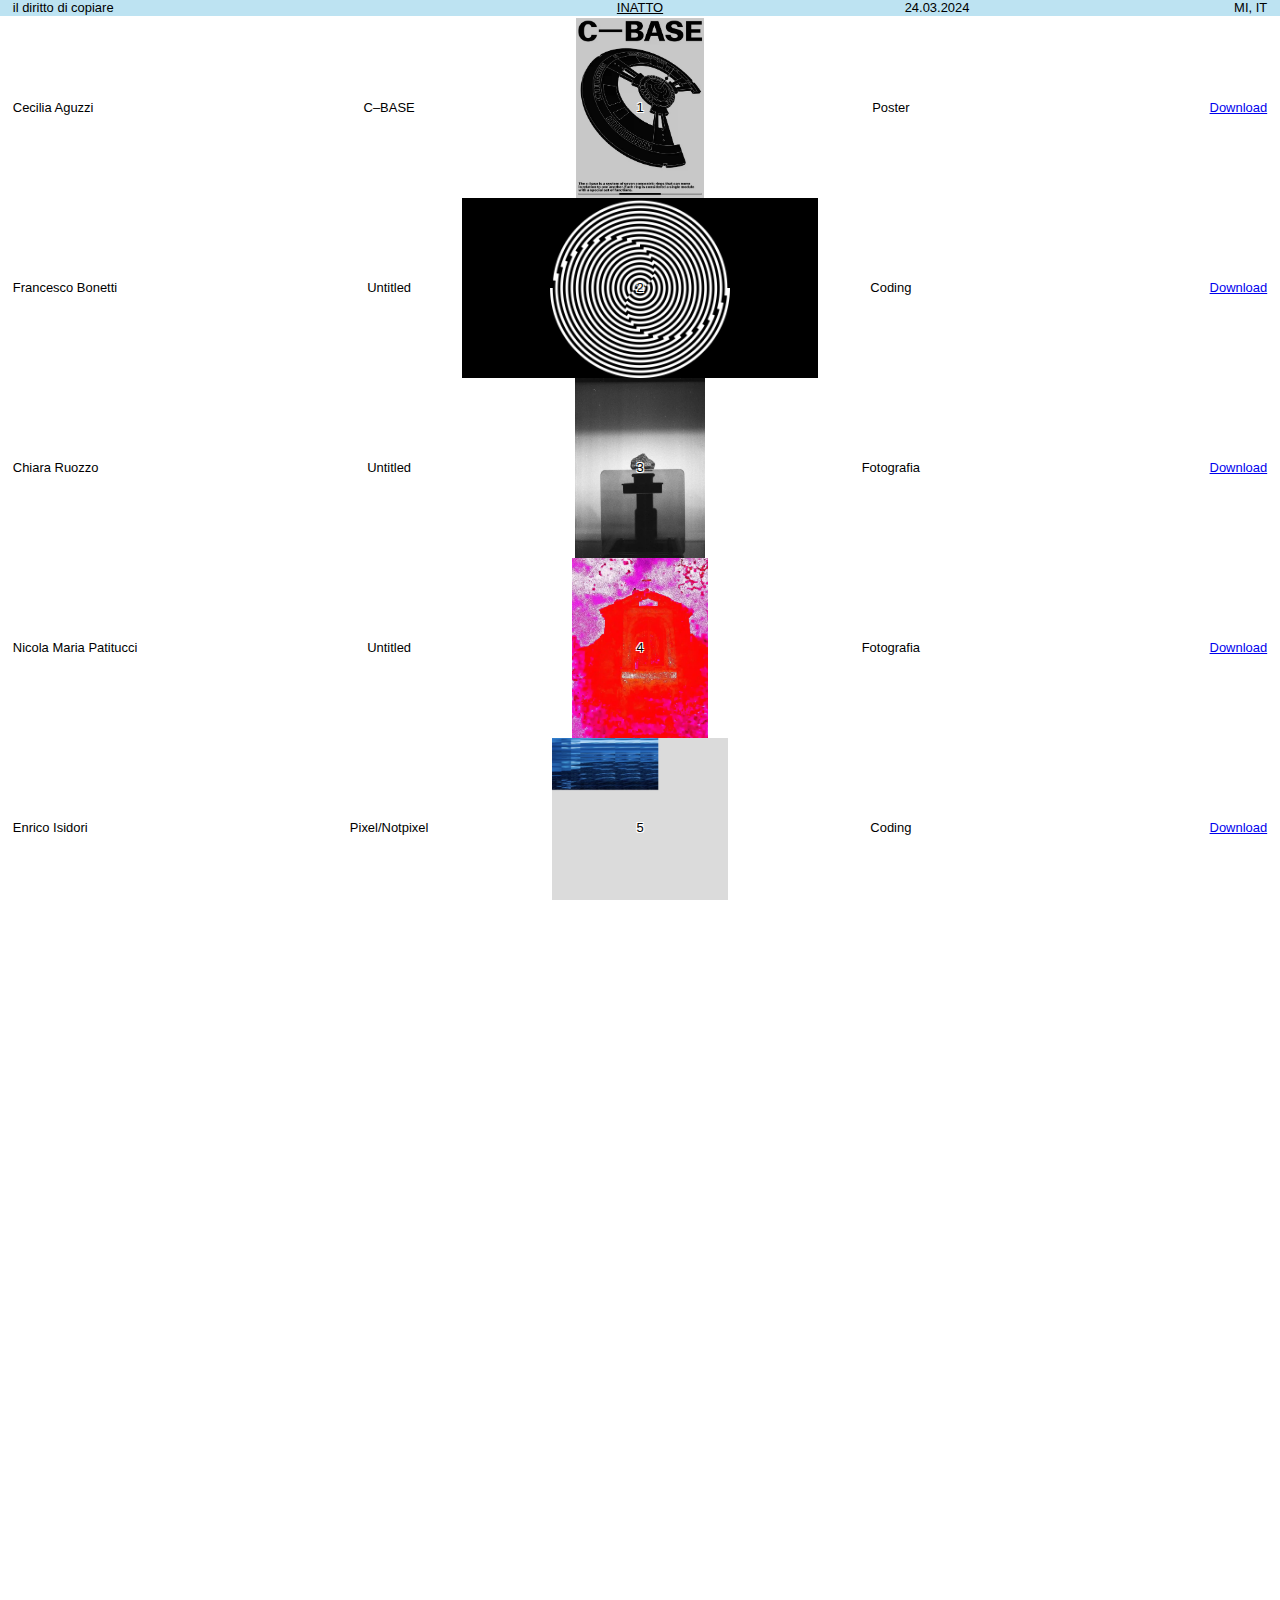
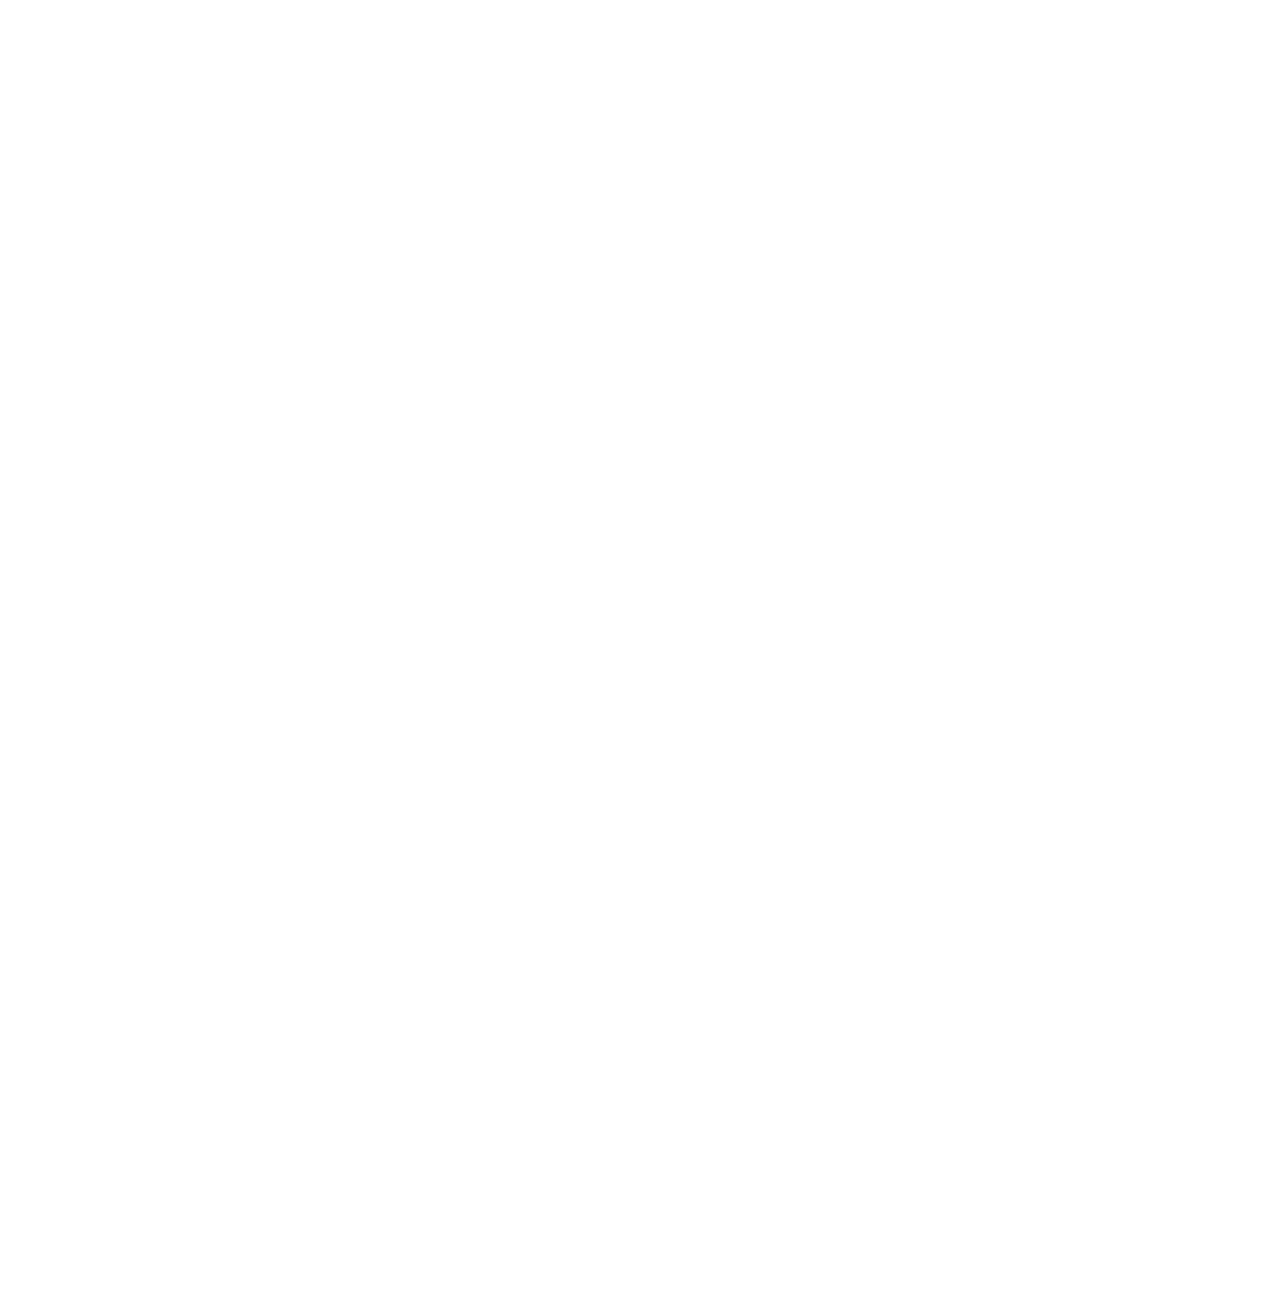
<file: archive.html>
<!DOCTYPE html>
<html lang="en">
  <head>
    <meta charset="UTF-8" />
    <!-- <meta name="viewport" content="width=device-width, initial-scale=1.0" /> -->
    <meta
      name="viewport"
      content="width=device-width, initial-scale=1.0, maximum-scale=1.0, user-scalable=no"
    />
    <!-- <meta
      name="viewport"
      content="user-scalable=no, initial-scale=1, maximum-scale=1, minimum-scale=1, width=device-width, height=device-height, target-densitydpi=device-dpi"
    /> -->

    <link rel="stylesheet" type="text/css" href="style.css" />
    <link rel="stylesheet" type="text/css" href="archive.css" />
    <link
      href="https://fonts.cdnfonts.com/css/arial-mono-mt-pro"
      rel="stylesheet"
    />
    <title>Given to be copied</title>
  </head>
  <body></body>
  <script src="archive.js"></script>
</html>
</file>
<file: style.css>
body,
html {
  height: 100vh;
  margin: 0;
  padding: 0;
  box-sizing: border-box;
  overflow-y: scroll;
  overflow-x: hidden;

  font-family: "Arial Mono MT Pro", sans-serif;
  font-size: 0.9rem;
  line-height: 1.2;

  /* touch-action: none; */
}

.home {
  z-index: 100;
  height: fit-content;
  width: 100%;
  position: absolute;
  color: black;
  text-align: center;
}
/* 
.hero {
  z-index: 1000;
  background-color: white;
  height: 100vh;
  padding: 0 8vw;
  gap: 3vh; 
  display: flex;
  flex-direction: column;
  justify-content: center;
  word-break: break-word;

  -webkit-hyphens: auto;
  -moz-hyphens: auto;
  hyphens: auto;

  text-align: center;
}

.heroTimes {
  line-height: 85%;
  font-size: 2.6rem;
  font-family: "Times New Roman", Times, serif;
}
.heroTxtCtn-1,
.heroTxtCtn-4 {
  line-height: 90%;
  font-size: 2rem;
  text-align: justify;
  width: 65%;
  margin: 0 auto;
}

.heroTxtCtn-3 {
  font-size: 1.6rem;
  line-height: 90%;
  text-align: justify;
  width: 48%;
  margin: 0 auto;
} */

.header {
  height: fit-content;
  display: flex;
  flex-direction: row;

  position: sticky;
  top: 0;
  flex-direction: row;
  justify-content: space-between;
  /* background-color: blueviolet; */
  padding: 0 1vw;
}

.headerIssue {
  min-width: 50%;
}
.headerPlace {
  text-align: left;
}

.issue {
  width: 100%;
  display: flex;
  flex-direction: column;
  -ms-flex-align: center;
  height: 100vh;
  justify-content: center;

  /* background-repeat: no-repeat; */
  background-position: center center;
  background-size: cover;
}

.issA {
  margin: auto;
  text-align: center;

  /* z-index: 5; */
  color: black;
  /* -webkit-text-stroke: 0.75px white; */
  text-shadow: -1px -1px #ffff, 1px -1px #ffff, -1px 1px #ffff, 1px 1px #ffff;
}

.footer {
  display: flex;
  flex-direction: column;
  gap: 4vh;
  height: fit-content;
  padding: 1vh;
  padding-bottom: 2vh;
}

.footerEctn {
  display: flex;
  flex-direction: row;
}

@media (max-width: 768px) {
  /* portrait tablets, portrait iPad, e-readers (Nook/Kindle), landscape 800x480 phones (Android) */

  body,
  html {
    font-size: 0.85rem;
    overflow-x: hidden;
  }
  /* .hero { 
    padding: 1vh 4vw;
    height: fit-content; 
  }
   
  .heroTimes {
    font-size: 1.6rem;
    width: 100%;
    font-family: "Times New Roman", Times, serif;
  }
  .heroTxtCtn-1,
  .heroTxtCtn-4,
  .heroTxtCtn-3 { 
  font-size: 1.2rem;
    width: 80%;
    text-align: center; 
  text-align: center;
  } */

  .header {
    min-height: 2.5vh;
    align-items: center;
  }
  .home {
    line-height: 2.5vh;
  }
  .issue {
    justify-content: center;
  }

  .footer {
    gap: 5vh;
  }
  .footerEctn {
    flex-direction: column;
    gap: 2.5vh;
  }
}
</file>
<file: archive.css>
.header {
  position: relative;
  align-items: center;
  /* border-top: 1px dashed black; */
  background-color: white;
}

.issue {
  position: absolute;
  width: 100vw;
  box-sizing: border-box;
  justify-content: space-between;
  background-color: #bde3f2;
  height: fit-content;
  flex-direction: row;
  /* align-items: ; */
  z-index: 5;
  border-top: none;
  /* border-bottom: 1px dashed black; */
}

.home {
  /* background-color: white; */
  z-index: 10;
}

.artCtn {
  margin: 2vh 0;
}

.txt {
  text-shadow: -1px -1px #ffff, 1px 1px #ffff, 1px -1px #ffff, -1px 1px #ffff;
  /* -webkit-text-stroke: unset;
  -webkit-text-stroke-color: white;
  -webkit-text-stroke-width: 1px; */
  z-index: 10;
}

.minWidth {
  min-width: 19.6vw;
  flex-basis: auto;
  /* flex-grow: 1; */
}

.txtCenter {
  text-align: center;
}

.artImageCtn {
  display: flex;
  flex-direction: row;
  justify-content: center;
}
.artImage {
  max-height: 180px;
  transition: max-height 0.25s;
  /* border: white solid 2px; */
  box-sizing: border-box;
}

.artImage:hover {
  border: black solid 2px;
  /* transition: none; */
}

.artImageNum {
  position: absolute;
  /* margin: auto 0; */
  top: 50%;
  left: 50%;
  transform: translate(-50%, -50%);
  text-align: center;
  border: white;
  text-shadow: -1px -1px #ffff, 1px 1px #ffff, 1px -1px #ffff, -1px 1px #ffff;
}

img:hover {
  cursor: nesw-resize;
}

.download {
  text-align: right;
}

@media (max-width: 768px) {
  /* portrait tablets, portrait iPad, e-readers (Nook/Kindle), landscape 800x480 phones (Android) */

  .header {
    flex-direction: column;
    padding: 2vh 0;
  }
  .issue {
    flex-direction: row;
    padding: 0 1vw;
  }

  .download {
    text-align: center;
  }

  .artImage {
    max-height: none;
    max-width: 50vw;
    transition: max-width 0.25s;
  }
  .artImage:hover {
    border: none;
    /* transition: none; */
  }
}
</file>
